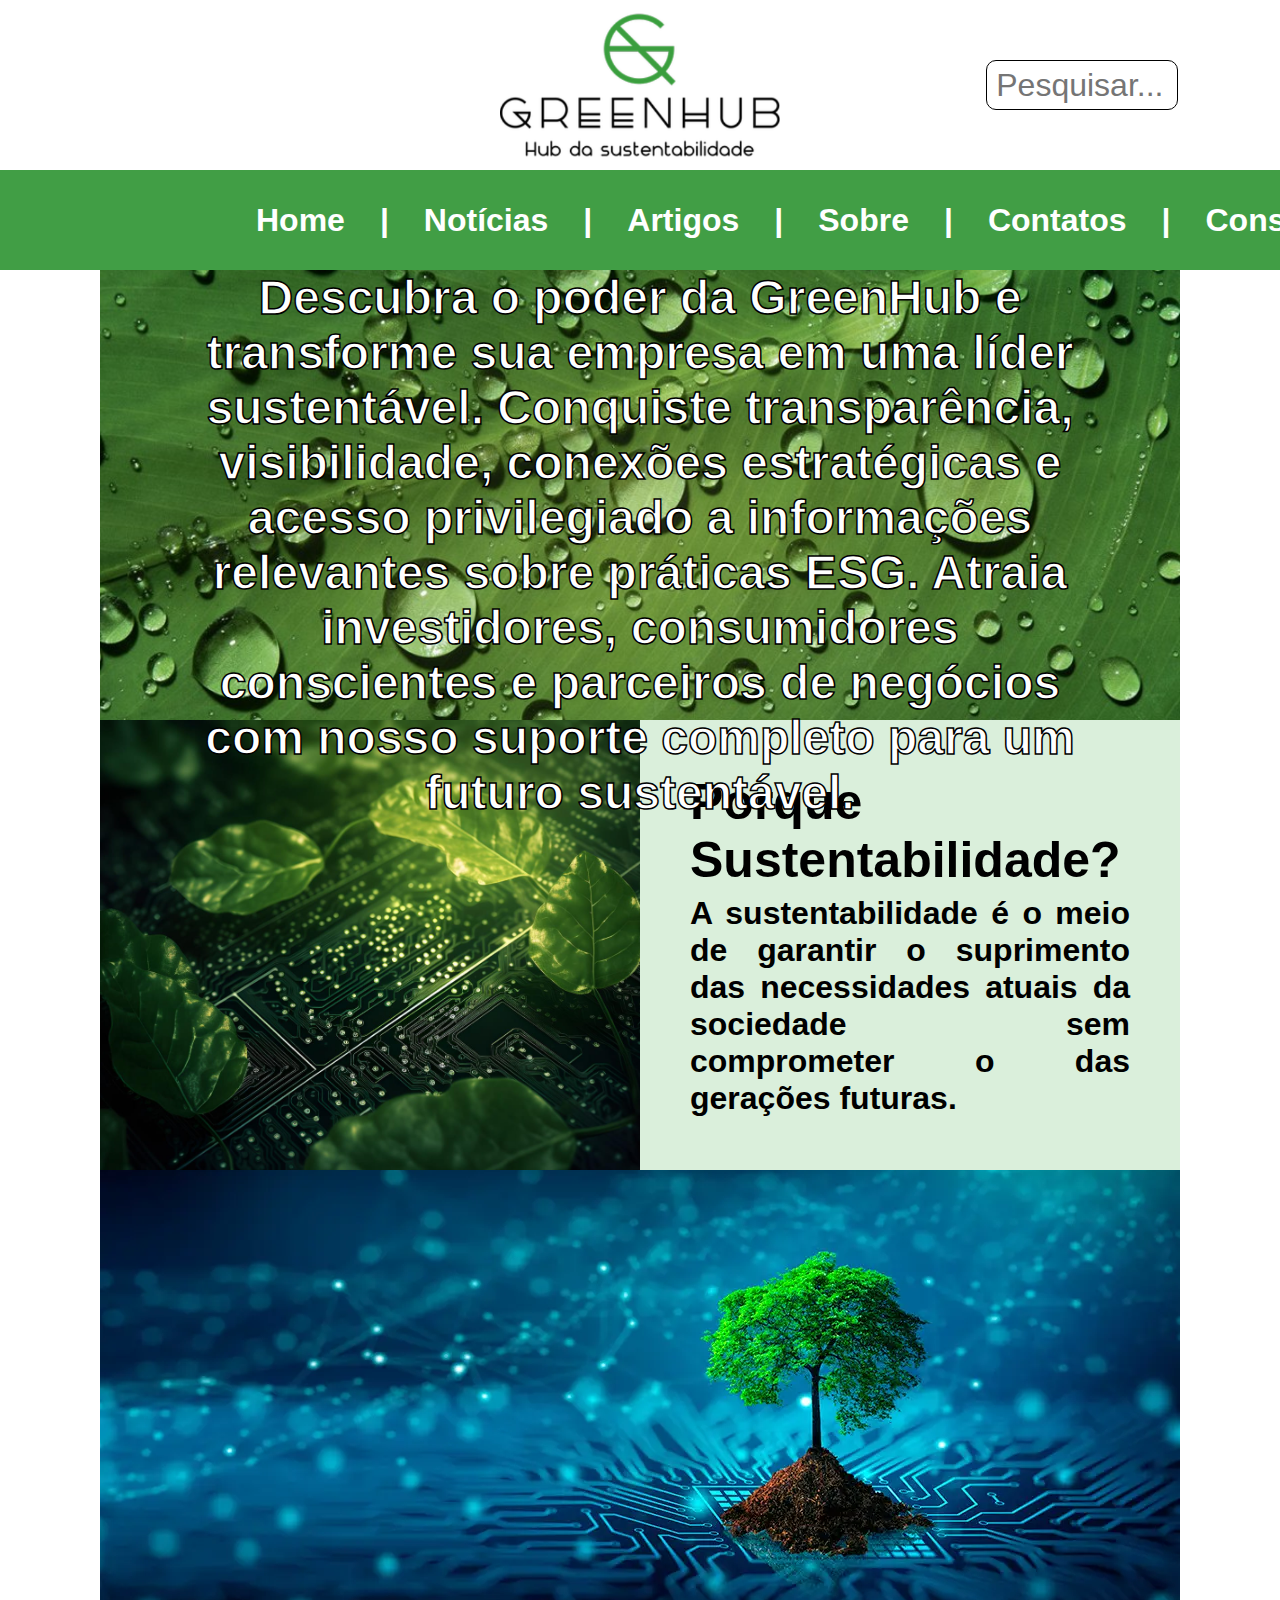
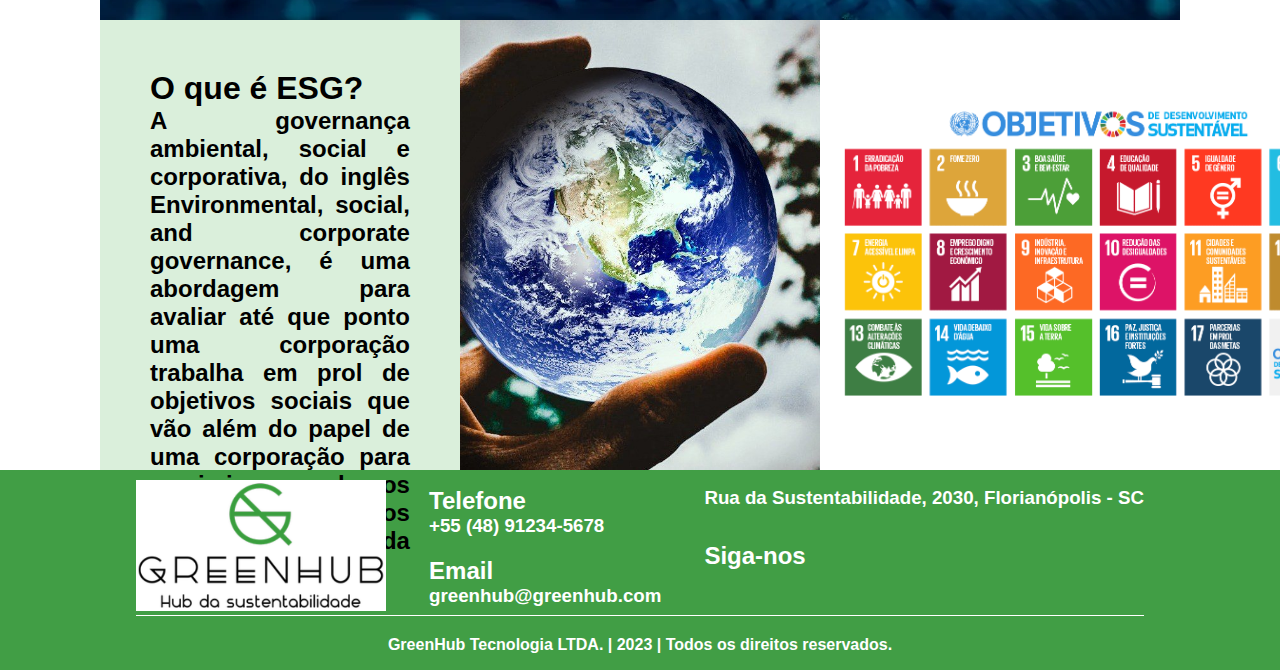
<file: index.html>
<!DOCTYPE html>
<html lang="pt-br">

<head>
    <meta charset="UTF-8">
    <meta http-equiv="X-UA-Compatible" content="IE=edge">
    <meta name="viewport" content="width=device-width, initial-scale=1.0">
    <link rel="stylesheet" href="https://cdnjs.cloudflare.com/ajax/libs/font-awesome/6.4.0/css/all.min.css"
        integrity="sha512-iecdLmaskl7CVkqkXNQ/ZH/XLlvWZOJyj7Yy7tcenmpD1ypASozpmT/E0iPtmFIB46ZmdtAc9eNBvH0H/ZpiBw=="
        crossorigin="anonymous" referrerpolicy="no-referrer" />
    <link rel="stylesheet" href="css/style.css">
    <script defer src="js/scripts.js"></script>
    <title>Home - GreenHub</title>
</head>

<body>
    <header>
        <div class="icons">
            <a href=""><i class="fa-brands fa-facebook"></i></a>
            <a href=""><i class="fa-brands fa-telegram"></i></a>
            <a href=""><i class="fa-brands fa-youtube"></i></a>
            <a href=""><i class="fa-brands fa-instagram"></i></a>
            <a href=""><i class="fa-brands fa-linkedin"></i></a>
            <a href="https://github.com/pdropaullo/GreenHub"><i class="fa-brands fa-github"></i></a>
        </div>
        <div class="logo">
            <img src="img/logo greenhub.png" alt="">
        </div>
        <div class="busca">
            <input type="text" placeholder=" Pesquisar...      🔍">
        </div>
    </header>
    <nav>
        <div class="menus">
            <a href="" class="menu">Home</a>
            <a href="" class="barra">|</a>
            <a href="" class="menu">Notícias</a>
            <a href="" class="barra">|</a>
            <a href="" class="menu">Artigos</a>
            <a href="" class="barra">|</a>
            <a href="sobre.html" class="menu">Sobre</a>
            <a href="" class="barra">|</a>
            <a href="" class="menu">Contatos</a>
            <a href="" class="barra">|</a>
            <a href="https://slice.wbrain.me/#/board/nYvjqq2fDniBeIVy2j" class="menu">Consultoria</a>
        </div>
    </nav>
    <main>
        <div class="main1">
            <div class="principal">
                <img src="img/sus_01.png" alt="">
                <div class="conteudo_principal">
                    <h1>Descubra o poder da GreenHub e transforme sua empresa em uma líder sustentável.
                        Conquiste transparência, visibilidade, conexões estratégicas e acesso privilegiado
                        a informações
                        relevantes sobre práticas ESG. Atraia investidores, consumidores conscientes e parceiros de
                        negócios
                        com nosso suporte completo para um futuro sustentável.</h1>
                </div>
            </div>
            <div class="segundo1">
                <img src="img/sus_02.png" alt="">
            </div>
            <div class="segundo2">
                <div class="conteudo">
                    <h1 class="titulo">Porque Sustentabilidade?</h1>
                    <h1>A sustentabilidade é o meio de garantir o suprimento das necessidades atuais da sociedade sem
                        comprometer o das gerações futuras.</h1>
                </div>
            </div>
        </div>
        <div class="main2">
            <div class="terceiro">
                <img src="img/sus_03.png" alt="">
            </div>
            <div class="quarto1">
                <div class="conteudo">
                    <h1>O que é ESG?</h1>
                    <h2>A governança ambiental, social e corporativa, do inglês Environmental, social, and corporate
                        governance, é uma abordagem para avaliar até que ponto uma corporação trabalha em prol de
                        objetivos sociais que vão além do papel de uma corporação para maximizar os lucros em nome dos
                        acionistas da corporação.</h2>
                </div>
            </div>
            <div class="quarto2">
                <img src="img/sus_04.png" alt="">
            </div>
            <div class="quarto3">
                <img src="img/sus_05.png" alt="">
            </div>
        </div>
    </main>
    <footer>
        <div class="geral">
            <div class="logo2">
                <a href=""><img src="img/logo greenhub.png" alt=""></a>
            </div>
            <div class="contato">
                <div class="telefone">
                    <h2>Telefone</h2>
                    <h3>+55 (48) 91234-5678</h3>
                </div>
                <div class="email">
                    <h2>Email</h2>
                    <h3>greenhub@greenhub.com</h3>
                </div>
            </div>
            <div class="infos">
                <div class="sede">
                    <h3>Rua da Sustentabilidade, 2030, Florianópolis - SC</h3>
                </div>
                <div class="social">
                    <h2>Siga-nos</h2>
                    <div class="icons_footer">
                        <a href=""><i class="fa-brands fa-instagram"></i></a>
                        <a href=""><i class="fa-brands fa-facebook"></i></a>
                        <a href=""><i class="fa-brands fa-youtube"></i></i></a>
                        <a href=""><i class="fa-brands fa-linkedin-in"></i></a>
                        <a href=""><i class="fa-brands fa-whatsapp"></i></a>
                        <a href="https://github.com/pdropaullo/GreenHub"><i class="fa-brands fa-github"></i></a>
                    </div>
                </div>
            </div>
        </div>
        <div class="rodape">
            <h4>GreenHub Tecnologia LTDA. | 2023 | Todos os direitos reservados.</h4>
        </div>
    </footer>
</body>

</html>
</file>
<file: css/style.css>
* {
    margin: 0;
    padding: 0;
    box-sizing: border-box;
    list-style: none;
    text-decoration: none;
    font-family: sans-serif;
}

:root {
    --green: #419E45;
    --light: #DAEFDB;
}

header {
    width: 100%;
    height: 150px;
    display: flex;
    justify-content: space-around;
    margin: 10px 0;
}

.icons {
    display: flex;
    justify-content: space-around;
    align-items: center;
    width: 15%;
}

.icons>a>i {
    font-size: 32px;
    color: black;
    transition: .5s;
}

.icons>a>i:hover {
    cursor: pointer;
    opacity: .8;
    transform: scale(1.2);
}

.logo>img {
    height: 150px;
}

.busca {
    display: flex;
    align-items: center;
    width: 15%;
}

.busca>input {
    width: 100%;
    height: 50px;
    font-size: 32px;
    border-radius: 10px;
    border: 1px solid black;
}

nav {
    background-color: var(--green);
    width: 100%;
    height: 100px;
    display: flex;
    justify-content: center;
}

.fixed-nav {
    position: fixed;
    top: 0;
    z-index: 999;
}

.menus {
    display: flex;
    width: 60%;
    justify-content: space-around;
    align-items: center;
}

.menu,
.barra {
    font-size: 32px;
    color: white;
    font-weight: bold;
    padding-right: 35px;
    transition: .5s;
}

.menu:hover {
    cursor: pointer;
    color: yellow;
    transform: scale(1.2);
}

.main1 {
    height: 100vh;
    display: grid;
    grid-template-rows: 50% 50%;
    grid-template-columns: 50% 50%;
    grid-template-areas: "principal principal"
        "segundo1 segundo2";
    padding: 0 100px;
}

.main2 {
    height: 100vh;
    display: grid;
    grid-template-rows: 50% 50%;
    grid-template-columns: 33.33% 33.33% 33.33%;
    grid-template-areas: "terceiro terceiro terceiro"
        "quarto1 quarto2 quarto3";
    padding: 0 100px;
}

.principal {
    grid-area: principal;
}

.segundo1 {
    grid-area: segundo1;
}

.segundo2 {
    grid-area: segundo2;
    background-color: var(--light);
}

.terceiro {
    grid-area: terceiro;
}

.quarto1 {
    grid-area: quarto1;
    background-color: var(--light);
}

.quarto2 {
    grid-area: quarto2;
}

.quarto3 {
    grid-area: quarto3;
}

.quarto3>img {
    width: 550px;
    display: flex;
    margin: 60px auto;
}

.conteudo_principal {
    text-align: center;
    display: flex;
    flex-direction: column;
    justify-content: space-around;
    color: white;
    -webkit-text-stroke-width: 1.5px;
    -webkit-text-stroke-color: black;
    font-size: 24px;
    position: absolute;
    top: 30%;
    left: 0;
    padding: 0 200px;
}

.principal>img {
    width: 100%;
    height: 100%;
    position: relative;
    object-fit: cover;
}

.segundo1>img {
    width: 100%;
    height: 100%;
    object-fit: cover;
}

.terceiro>img {
    width: 100%;
    height: 100%;
    object-fit: cover;
}

.quarto2>img {
    width: 100%;
    height: 100%;
    object-fit: cover;
}

.conteudo {
    padding: 50px;
    height: 100%;
    text-align: justify;
    display: flex;
    flex-direction: column;
    justify-content: space-around;
}

.titulo {
    font-size: 50px;
}

footer {
    width: 100%;
    height: 200px;
    background-color: var(--green);
    display: flex;
    flex-direction: column;
    padding: 10px;
    color: white;
}

.geral {
    width: 80%;
    display: flex;
    justify-content: space-between;
    align-items: center;
    margin: 0 auto;
}

.logo2>a>img {
    width: 250px;
}

.contato,
.infos {
    display: flex;
    flex-direction: column;
    height: 120px;
    justify-content: space-between;
}

.icons_footer>a>i {
    color: white;
    font-size: 32px;
    padding-top: 10px;
    padding-right: 10px;
    transition: .5s;
}

.icons_footer>a>i:hover {
    color: yellow;
}

.rodape {
    display: flex;
    flex-direction: column;
    align-items: center;
    padding-top: 20px;
    border-top: 1px solid white;
    width: 80%;
    margin: 0 auto;
}
</file>
